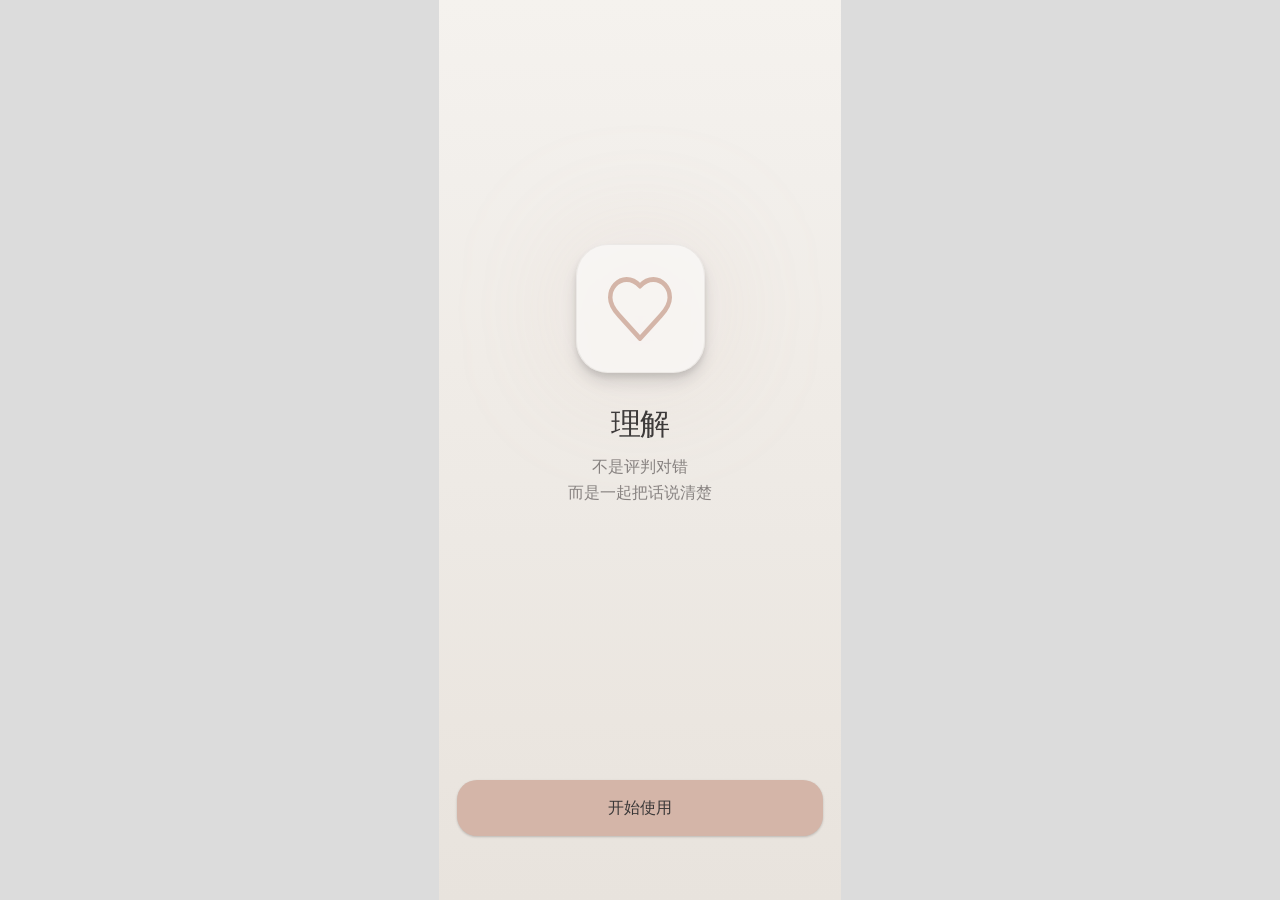
<file: index.html>
<!doctype html>
<html lang="zh-CN">
  <head>
    <meta charset="UTF-8" />
    <meta name="viewport" content="width=device-width, initial-scale=1.0" />
    <title>情侣吵架复盘 - Welcome</title>
    <link rel="stylesheet" href="./styles.css" />
  </head>
  <body>
    <div class="canvas">
      <main class="screen" aria-label="情侣吵架复盘App设计欢迎页">
        <section class="content">
          <div class="icon-wrap" aria-hidden="true">
            <div class="icon-orb"></div>
            <div class="icon-card">
              <img src="./assets/heart.svg" alt="" class="icon-heart" />
            </div>
          </div>

          <h1 class="title">理解</h1>
          <p class="subtitle">
            不是评判对错
            <br />
            而是一起把话说清楚
          </p>
        </section>

        <a class="primary-btn" href="./onboarding.html">开始使用</a>
      </main>
    </div>
  </body>
</html>
</file>
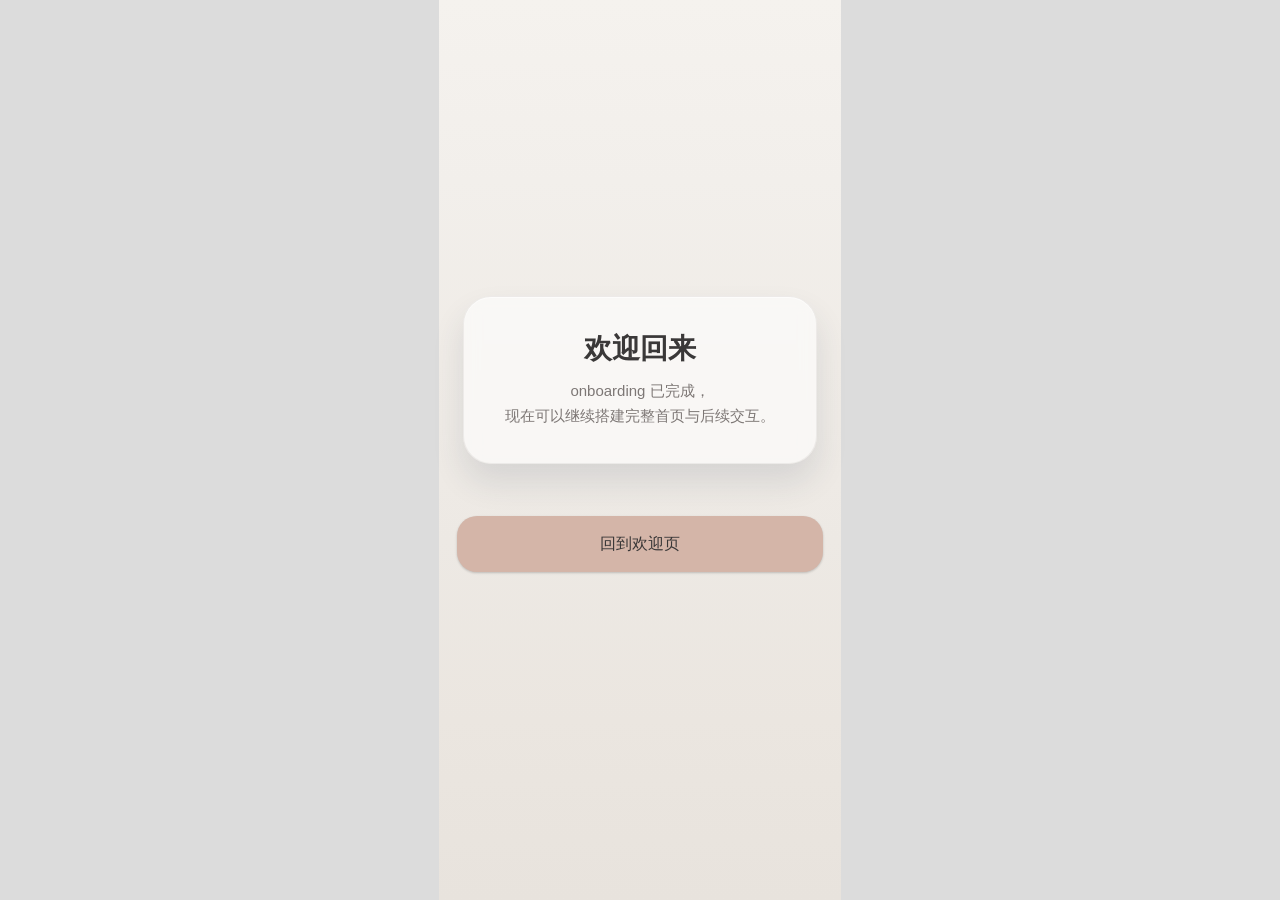
<file: home.html>
<!doctype html>
<html lang="zh-CN">
  <head>
    <meta charset="UTF-8" />
    <meta name="viewport" content="width=device-width, initial-scale=1.0" />
    <title>情侣吵架复盘 - 首页</title>
    <link rel="stylesheet" href="./styles.css" />
    <link rel="stylesheet" href="./home.css" />
  </head>
  <body>
    <div class="canvas">
      <main class="screen home-screen" aria-label="情侣吵架复盘App首页预览">
        <section class="home-card">
          <h1 class="home-title">欢迎回来</h1>
          <p class="home-copy">
            onboarding 已完成，
            <br />
            现在可以继续搭建完整首页与后续交互。
          </p>
        </section>
        <a class="primary-btn" href="./index.html">回到欢迎页</a>
      </main>
    </div>
  </body>
</html>
</file>
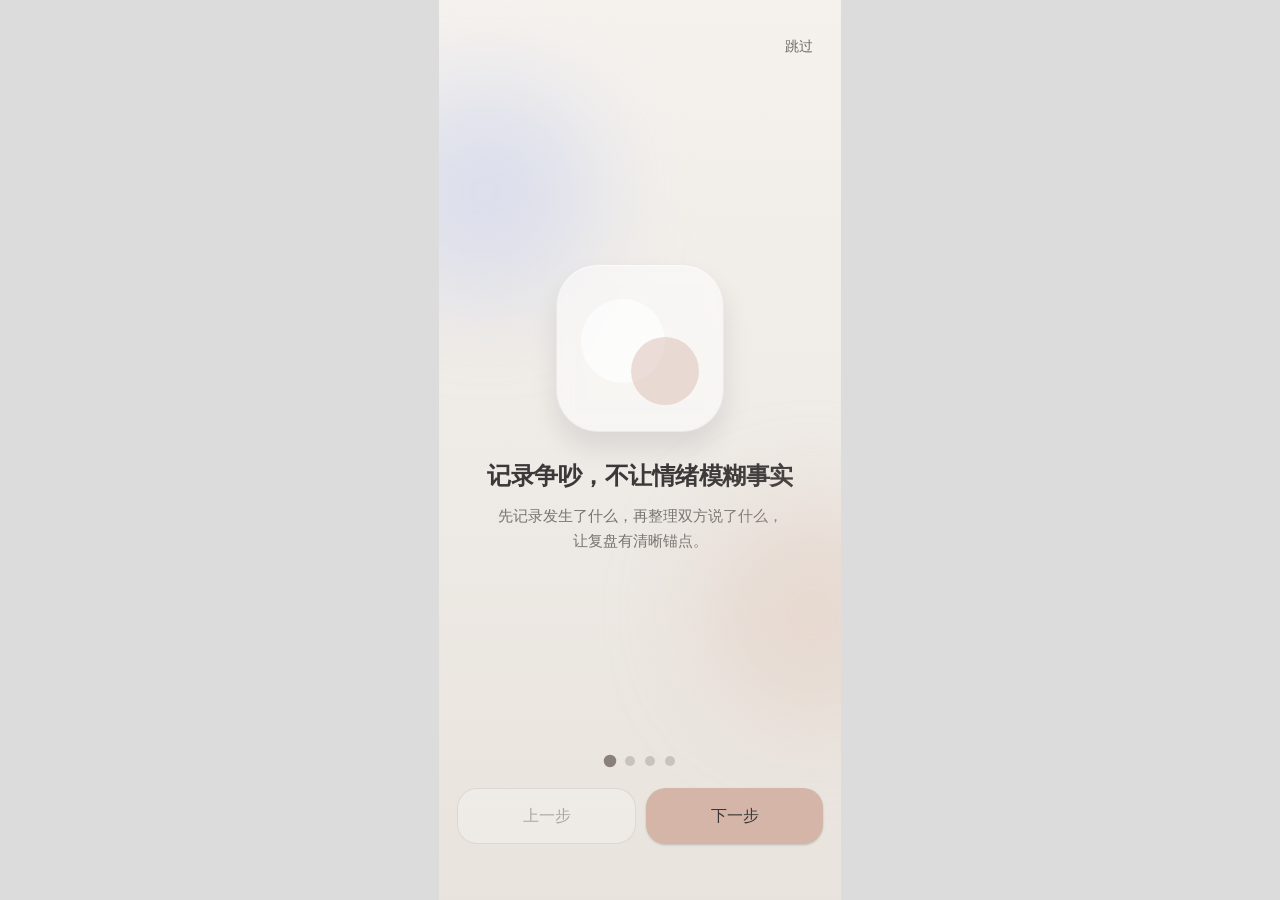
<file: onboarding.html>
<!doctype html>
<html lang="zh-CN">
  <head>
    <meta charset="UTF-8" />
    <meta name="viewport" content="width=device-width, initial-scale=1.0" />
    <title>情侣吵架复盘 - Onboarding</title>
    <link rel="stylesheet" href="./styles.css" />
    <link rel="stylesheet" href="./onboarding.css" />
  </head>
  <body>
    <div class="canvas">
      <main class="screen onboarding-screen" aria-label="情侣吵架复盘App首次引导">
        <header class="onboarding-header">
          <a class="text-link skip-link" href="./home.html">跳过</a>
        </header>

        <section class="slides" aria-live="polite">
          <article class="slide is-active" data-index="0">
            <div class="slide-visual visual-a" aria-hidden="true">
              <span class="glass-shape"></span>
              <span class="glass-shape"></span>
            </div>
            <h1 class="slide-title">记录争吵，不让情绪模糊事实</h1>
            <p class="slide-copy">
              先记录发生了什么，再整理双方说了什么，
              <br />
              让复盘有清晰锚点。
            </p>
          </article>

          <article class="slide" data-index="1" aria-hidden="true">
            <div class="slide-visual visual-b" aria-hidden="true">
              <span class="glass-shape"></span>
              <span class="glass-shape"></span>
            </div>
            <h2 class="slide-title">看见彼此视角，而非坚持自己</h2>
            <p class="slide-copy">
              同一件事，可以有两种感受。
              <br />
              我们帮你把双方需求摆在同一张桌面上。
            </p>
          </article>

          <article class="slide" data-index="2" aria-hidden="true">
            <div class="slide-visual visual-c" aria-hidden="true">
              <span class="glass-shape"></span>
              <span class="glass-shape"></span>
            </div>
            <h2 class="slide-title">温和输出结论与修复建议</h2>
            <p class="slide-copy">
              不站队，不指责，
              <br />
              只给可执行的下一步行动。
            </p>
          </article>

          <article class="slide" data-index="3" aria-hidden="true">
            <div class="slide-visual visual-d" aria-hidden="true">
              <span class="glass-shape"></span>
              <span class="glass-shape"></span>
            </div>
            <h2 class="slide-title">把每次修复沉淀成关系档案</h2>
            <p class="slide-copy">
              让你们看见变化趋势，
              <br />
              把争执变成更懂彼此的过程。
            </p>
          </article>
        </section>

        <footer class="onboarding-footer">
          <div class="indicator-group" role="tablist" aria-label="引导进度">
            <button class="indicator is-active" role="tab" data-index="0" aria-label="第1步"></button>
            <button class="indicator" role="tab" data-index="1" aria-label="第2步"></button>
            <button class="indicator" role="tab" data-index="2" aria-label="第3步"></button>
            <button class="indicator" role="tab" data-index="3" aria-label="第4步"></button>
          </div>
          <div class="control-row">
            <button class="secondary-btn" type="button" id="prevBtn">上一步</button>
            <button class="primary-btn" type="button" id="nextBtn">下一步</button>
          </div>
        </footer>
      </main>
    </div>
    <script src="./onboarding.js"></script>
  </body>
</html>
</file>
<file: styles.css>
:root {
  --canvas-bg: #dcdcdc;
  --screen-bg-1: #f5f2ee;
  --screen-bg-2: #f2efeb;
  --screen-bg-3: #f0ece7;
  --screen-bg-4: #ede9e4;
  --screen-bg-5: #ebe6e0;
  --screen-bg-6: #e8e3dd;
  --text-primary: #3a3838;
  --text-secondary: #878280;
  --accent-soft: #d4b5a8;
}

* {
  box-sizing: border-box;
}

html,
body {
  margin: 0;
  min-height: 100%;
  font-family: "Microsoft YaHei", "Noto Sans SC", "PingFang SC", sans-serif;
}

body {
  min-height: 100vh;
  background: var(--canvas-bg);
}

.canvas {
  min-height: 100vh;
  display: flex;
  align-items: stretch;
  justify-content: center;
}

.screen {
  width: min(402px, 100vw);
  min-height: 100vh;
  padding: 32px 18px;
  background: linear-gradient(
    180deg,
    var(--screen-bg-1) 0%,
    var(--screen-bg-2) 20%,
    var(--screen-bg-3) 40%,
    var(--screen-bg-4) 60%,
    var(--screen-bg-5) 80%,
    var(--screen-bg-6) 100%
  );
  display: flex;
  flex-direction: column;
  align-items: center;
}

.content {
  width: 100%;
  flex: 1;
  display: flex;
  flex-direction: column;
  align-items: center;
  padding-top: 212px;
}

.icon-wrap {
  width: 129px;
  height: 129px;
  position: relative;
}

.icon-orb {
  position: absolute;
  inset: 0;
  border-radius: 9999px;
  background: rgba(212, 181, 168, 0.2);
  filter: blur(64px);
}

.icon-card {
  position: absolute;
  inset: 0;
  border-radius: 32px;
  border: 1px solid rgba(200, 195, 190, 0.25);
  background: rgba(255, 255, 255, 0.51);
  box-shadow: 0 10px 15px rgba(0, 0, 0, 0.1), 0 4px 6px rgba(0, 0, 0, 0.1);
  backdrop-filter: blur(2px);
  display: flex;
  align-items: center;
  justify-content: center;
}

.icon-heart {
  width: 64px;
  height: 64px;
  display: block;
}

.title {
  margin: 33px 0 12px;
  color: var(--text-primary);
  font-size: 30px;
  font-weight: 500;
  line-height: 1.2;
  letter-spacing: -0.03em;
}

.subtitle {
  margin: 0;
  color: var(--text-secondary);
  font-size: 16px;
  font-weight: 400;
  line-height: 1.625;
  text-align: center;
}

.primary-btn {
  width: 100%;
  max-width: 366px;
  height: 56px;
  border: 0;
  border-radius: 20px;
  margin-top: 24px;
  margin-bottom: 32px;
  background: var(--accent-soft);
  color: var(--text-primary);
  font-size: 16px;
  font-weight: 500;
  line-height: 1;
  cursor: pointer;
  box-shadow: 0 1px 3px rgba(0, 0, 0, 0.1), 0 1px 2px rgba(0, 0, 0, 0.1);
  display: inline-flex;
  align-items: center;
  justify-content: center;
  text-decoration: none;
  transition:
    transform 160ms ease,
    box-shadow 180ms ease,
    background-color 180ms ease;
}

.primary-btn:hover {
  background: #cfafa3;
  box-shadow: 0 10px 20px rgba(58, 56, 56, 0.14);
}

.primary-btn:active {
  transform: translateY(1px) scale(0.992);
}

.primary-btn:focus-visible {
  outline: 3px solid rgba(58, 56, 56, 0.25);
  outline-offset: 2px;
}

@media (max-width: 430px) {
  .screen {
    padding-left: 16px;
    padding-right: 16px;
  }

  .content {
    padding-top: 180px;
  }

  .title {
    font-size: 30px;
  }

  .primary-btn {
    font-size: 16px;
  }
}
</file>
<file: home.css>
.home-screen {
  justify-content: center;
  gap: 28px;
}

.home-card {
  width: 100%;
  max-width: 354px;
  padding: 34px 28px;
  border-radius: 28px;
  border: 1px solid rgba(200, 195, 190, 0.25);
  background: rgba(255, 255, 255, 0.6);
  backdrop-filter: blur(8px);
  box-shadow:
    0 18px 32px rgba(43, 55, 79, 0.12),
    inset 0 1px 0 rgba(255, 255, 255, 0.58);
  text-align: center;
}

.home-title {
  margin: 0 0 12px;
  color: #3a3838;
  font-size: 28px;
  font-weight: 600;
  line-height: 1.3;
}

.home-copy {
  margin: 0;
  color: #7d7775;
  font-size: 15px;
  line-height: 1.66;
}
</file>
<file: onboarding.css>
.onboarding-screen {
  justify-content: space-between;
  position: relative;
  overflow: hidden;
}

.onboarding-screen::before,
.onboarding-screen::after {
  content: "";
  position: absolute;
  border-radius: 999px;
  filter: blur(48px);
  pointer-events: none;
}

.onboarding-screen::before {
  width: 220px;
  height: 220px;
  top: 82px;
  left: -64px;
  background: rgba(174, 191, 240, 0.32);
}

.onboarding-screen::after {
  width: 220px;
  height: 220px;
  bottom: 180px;
  right: -82px;
  background: rgba(219, 190, 177, 0.34);
}

.onboarding-header {
  width: 100%;
  display: flex;
  justify-content: flex-end;
  position: relative;
  z-index: 1;
}

.text-link {
  color: #6f6a68;
  text-decoration: none;
  font-size: 14px;
  border-radius: 10px;
  padding: 6px 10px;
  transition: background-color 160ms ease;
}

.text-link:hover {
  background: rgba(255, 255, 255, 0.6);
}

.text-link:focus-visible {
  outline: 3px solid rgba(58, 56, 56, 0.25);
  outline-offset: 2px;
}

.slides {
  width: 100%;
  flex: 1;
  position: relative;
  display: grid;
  place-items: center;
}

.slide {
  width: 100%;
  max-width: 350px;
  text-align: center;
  position: absolute;
  opacity: 0;
  transform: translateX(24px) scale(0.98);
  transition:
    opacity 280ms ease,
    transform 340ms ease;
  pointer-events: none;
}

.slide.is-active {
  opacity: 1;
  transform: translateX(0) scale(1);
  pointer-events: auto;
}

.slide-visual {
  width: 168px;
  height: 168px;
  margin: 0 auto 28px;
  border-radius: 42px;
  position: relative;
  background: rgba(255, 255, 255, 0.52);
  border: 1px solid rgba(200, 195, 190, 0.25);
  backdrop-filter: blur(8px);
  box-shadow:
    0 16px 26px rgba(34, 42, 58, 0.1),
    inset 0 1px 0 rgba(255, 255, 255, 0.6);
}

.glass-shape {
  position: absolute;
  border-radius: 999px;
  background: rgba(255, 255, 255, 0.6);
}

.visual-a .glass-shape:first-child {
  width: 84px;
  height: 84px;
  left: 24px;
  top: 34px;
}

.visual-a .glass-shape:last-child {
  width: 68px;
  height: 68px;
  right: 24px;
  bottom: 26px;
  background: rgba(212, 181, 168, 0.44);
}

.visual-b .glass-shape:first-child {
  width: 120px;
  height: 56px;
  left: 24px;
  top: 40px;
  border-radius: 20px;
}

.visual-b .glass-shape:last-child {
  width: 84px;
  height: 84px;
  right: 18px;
  bottom: 24px;
  background: rgba(174, 191, 240, 0.44);
}

.visual-c .glass-shape:first-child {
  width: 68px;
  height: 116px;
  left: 28px;
  top: 24px;
  border-radius: 24px;
}

.visual-c .glass-shape:last-child {
  width: 68px;
  height: 116px;
  right: 28px;
  top: 28px;
  border-radius: 24px;
  background: rgba(212, 181, 168, 0.44);
}

.visual-d .glass-shape:first-child {
  width: 120px;
  height: 120px;
  left: 24px;
  top: 24px;
}

.visual-d .glass-shape:last-child {
  width: 84px;
  height: 84px;
  right: 20px;
  bottom: 20px;
  background: rgba(174, 191, 240, 0.5);
}

.slide-title {
  margin: 0 0 12px;
  color: #3a3838;
  font-size: 24px;
  font-weight: 600;
  line-height: 1.35;
  letter-spacing: -0.02em;
}

.slide-copy {
  margin: 0;
  color: #787371;
  font-size: 15px;
  line-height: 1.66;
}

.onboarding-footer {
  width: 100%;
  margin-bottom: 24px;
  z-index: 1;
}

.indicator-group {
  display: flex;
  justify-content: center;
  gap: 10px;
  margin-bottom: 22px;
}

.indicator {
  width: 10px;
  height: 10px;
  border-radius: 999px;
  border: 0;
  padding: 0;
  background: #c9c3bf;
  cursor: pointer;
  transition:
    transform 180ms ease,
    background-color 180ms ease;
}

.indicator.is-active {
  background: #8b7f7a;
  transform: scale(1.25);
}

.indicator:focus-visible {
  outline: 3px solid rgba(58, 56, 56, 0.25);
  outline-offset: 2px;
}

.control-row {
  display: flex;
  gap: 10px;
}

.secondary-btn,
.control-row .primary-btn {
  flex: 1;
  max-width: none;
  margin: 0;
}

.secondary-btn {
  height: 56px;
  border-radius: 20px;
  border: 1px solid rgba(130, 124, 121, 0.35);
  background: rgba(255, 255, 255, 0.58);
  color: #5e5957;
  font-size: 16px;
  font-weight: 500;
  cursor: pointer;
  transition:
    transform 160ms ease,
    background-color 180ms ease,
    box-shadow 180ms ease;
}

.secondary-btn:hover:not(:disabled) {
  background: rgba(255, 255, 255, 0.76);
  box-shadow: 0 10px 20px rgba(58, 56, 56, 0.1);
}

.secondary-btn:active:not(:disabled) {
  transform: translateY(1px) scale(0.992);
}

.secondary-btn:disabled {
  opacity: 0.44;
  cursor: not-allowed;
}

.secondary-btn:focus-visible {
  outline: 3px solid rgba(58, 56, 56, 0.25);
  outline-offset: 2px;
}
</file>
